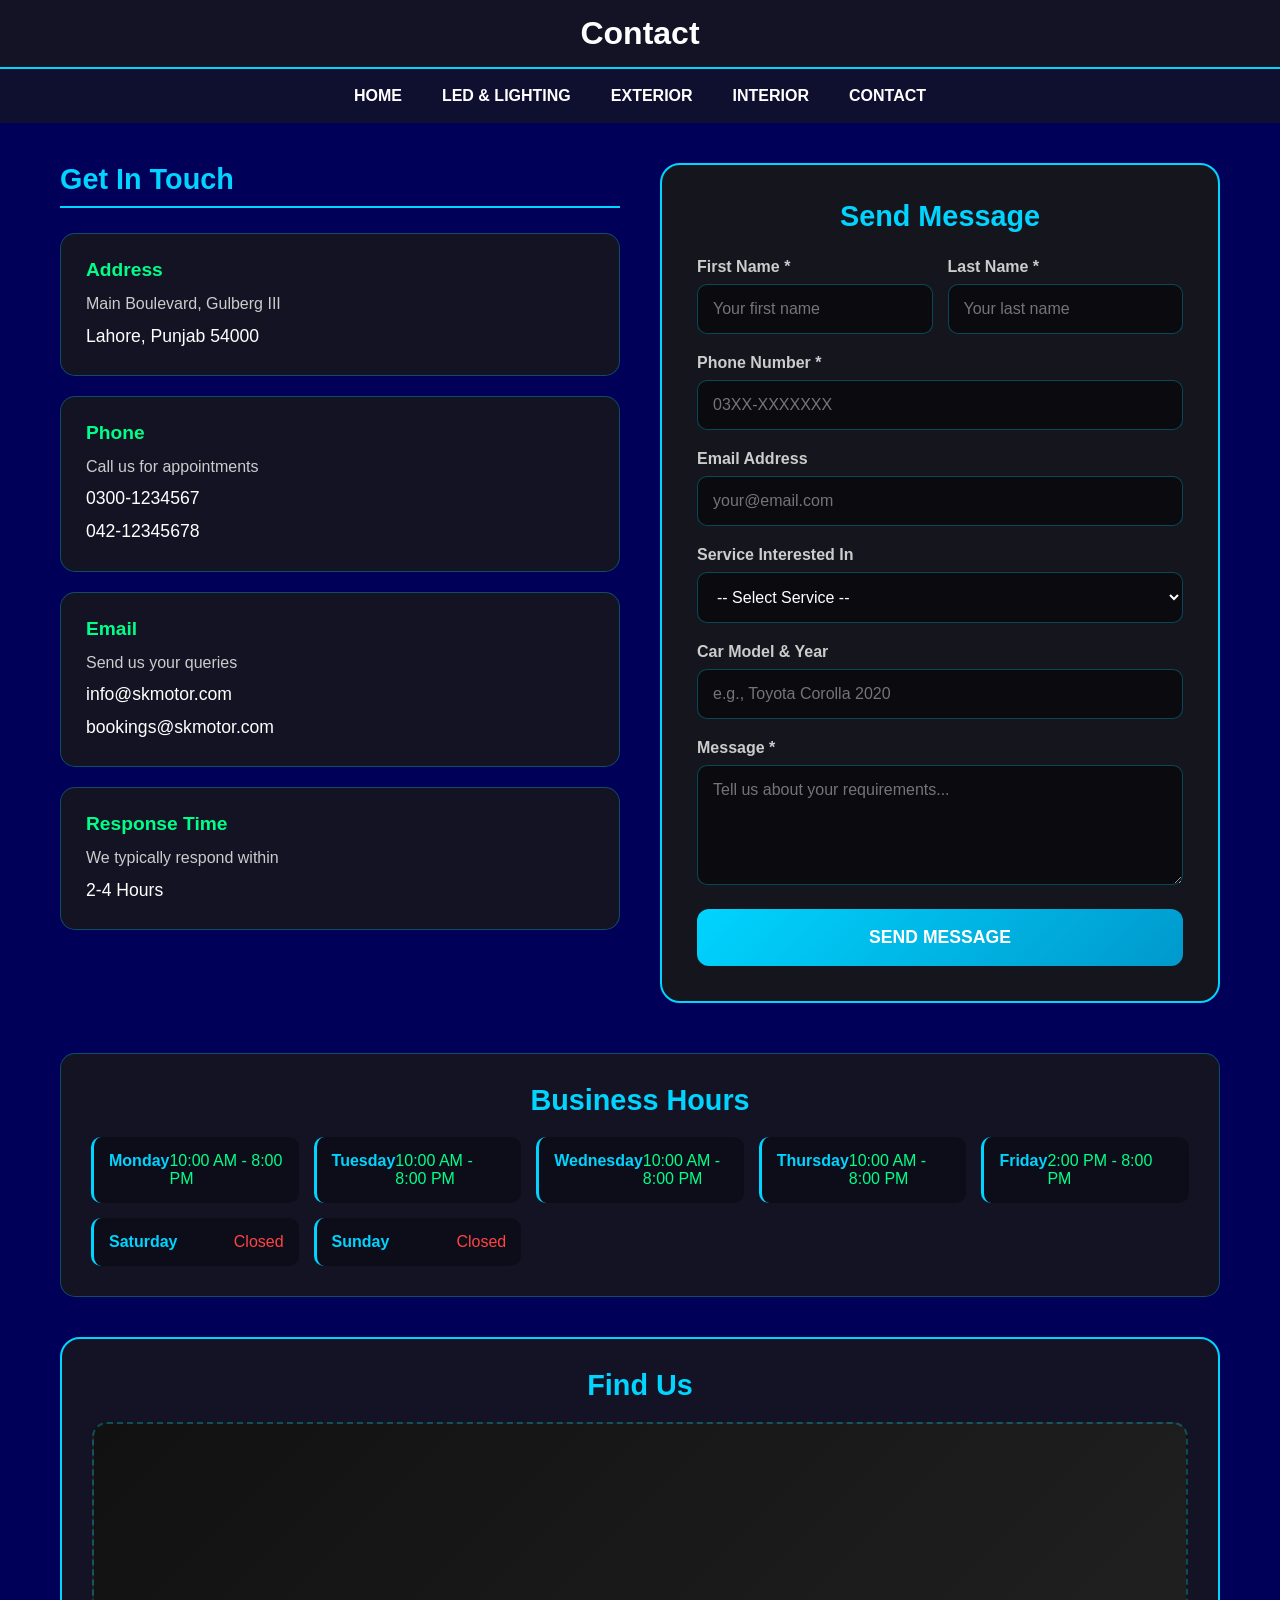
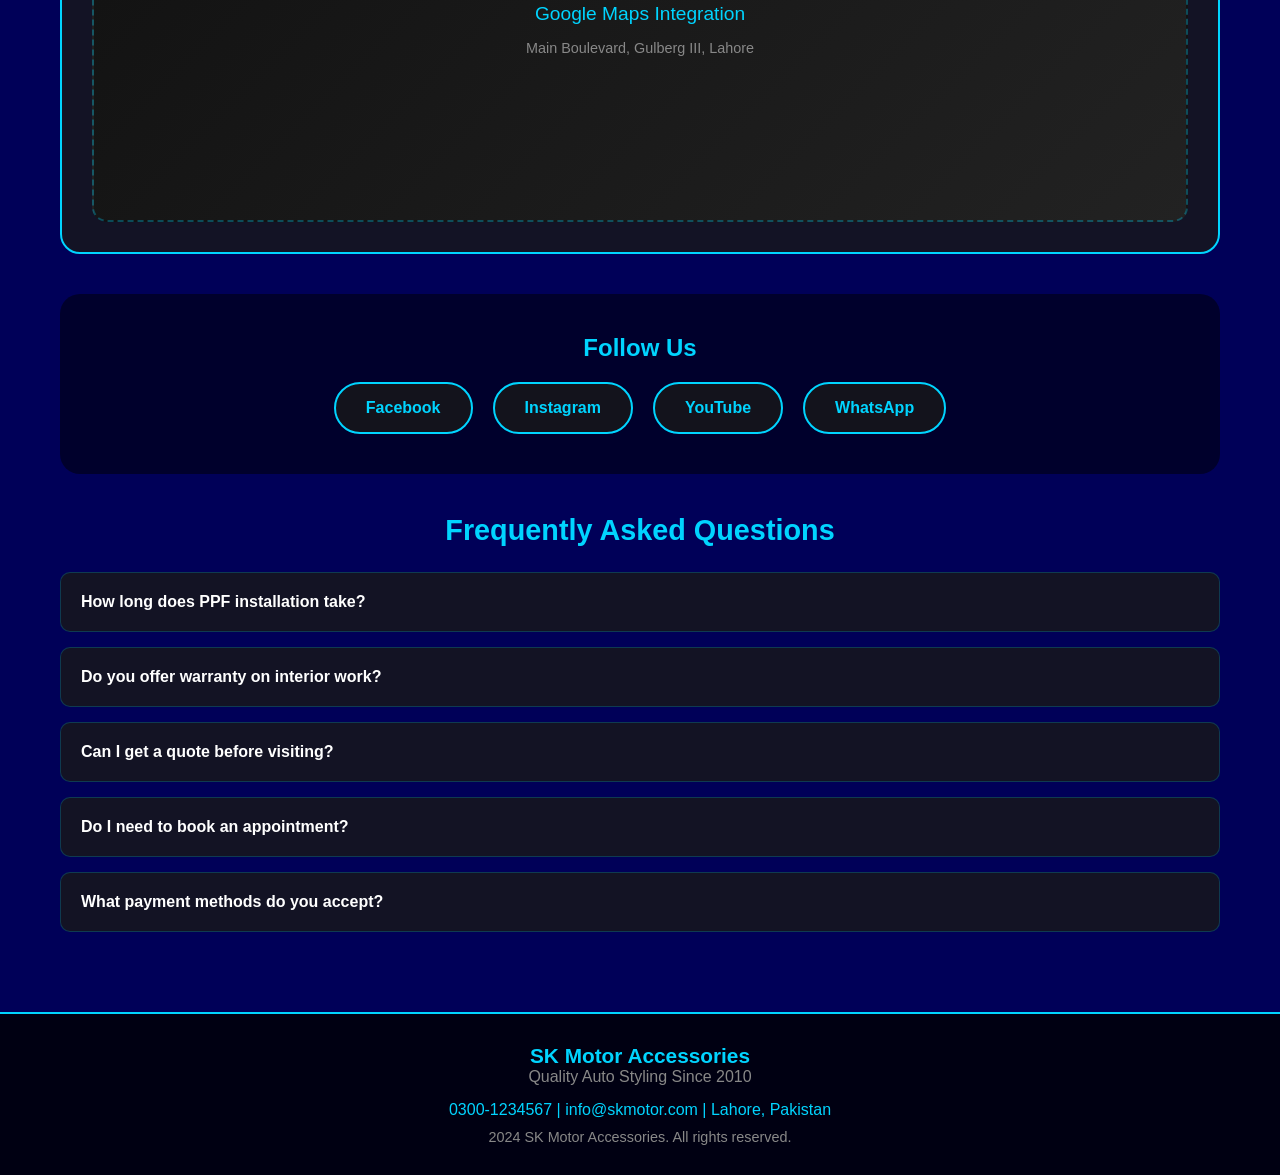
<file: contact.html>
<!DOCTYPE html>
<html lang="en">
<head>
    <meta charset="UTF-8">
    <meta name="viewport" content="width=device-width, initial-scale=1.0">
    <title>Contact Us - SK Motor Accessories</title>
    <style>
        * {
            margin: 0;
            padding: 0;
            box-sizing: border-box;
        }

        body {
            font-family: Verdana, Geneva, Tahoma, sans-serif;
            background-color: rgb(0, 0, 88);
            min-height: 100vh;
            color: white;
        }
         .nav {
            width: 100%;
            display: flex;
            justify-content: center;
            background-color: rgba(24, 24, 24, 0.638);
            padding: 10px 0;
            flex-wrap: wrap;
            gap: 10px;
        }

        .nav a {
            color: white;
            text-decoration: none;
            padding: 8px 15px;
            font-weight: bold;
            transition: 0.2s;
        }

        .nav a:hover {
            background-color: rgba(255,255,255,0.2);
            border-radius: 5px;
        }

        .header {
            width: 100%;
            font-size: 2rem;
            font-weight: bolder;
            color: white;
            padding: 15px;
            background-color: rgba(24, 24, 24, 0.8);
            display: flex;
            align-items: center;
            justify-content: center;
            border-bottom: 2px solid #00d4ff;
        }
        .container {
            max-width: 1200px;
            margin: 0 auto;
            padding: 40px 20px;
        }

        .contact-grid {
            display: grid;
            grid-template-columns: 1fr 1fr;
            gap: 40px;
            margin-bottom: 50px;
        }

        @media (max-width: 768px) {
            .contact-grid {
                grid-template-columns: 1fr;
            }
        }

        .info-section h2 {
            color: #00d4ff;
            font-size: 1.8rem;
            margin-bottom: 25px;
            border-bottom: 2px solid #00d4ff;
            padding-bottom: 10px;
        }

        .info-card {
            background: rgba(24, 24, 24, 0.8);
            border: 1px solid rgba(0, 212, 255, 0.3);
            border-radius: 15px;
            padding: 25px;
            margin-bottom: 20px;
            transition: all 0.3s;
        }

        .info-card:hover {
            border-color: #00d4ff;
            transform: translateX(10px);
            box-shadow: 0 10px 30px rgba(0, 212, 255, 0.2);
        }

        .info-card h3 {
            color: #00ff88;
            font-size: 1.2rem;
            margin-bottom: 10px;
        }

        .info-card p {
            color: #ccc;
            line-height: 1.6;
        }

        .info-card .detail {
            color: white;
            font-size: 1.1rem;
            margin-top: 5px;
        }

        .form-section {
            background: rgba(24, 24, 24, 0.9);
            border: 2px solid #00d4ff;
            border-radius: 20px;
            padding: 35px;
        }

        .form-section h2 {
            color: #00d4ff;
            font-size: 1.8rem;
            margin-bottom: 25px;
            text-align: center;
        }

        .form-group {
            margin-bottom: 20px;
        }

        .form-group label {
            display: block;
            color: #ccc;
            margin-bottom: 8px;
            font-weight: bold;
        }

        .form-group input,
        .form-group select,
        .form-group textarea {
            width: 100%;
            padding: 15px;
            border: 1px solid rgba(0, 212, 255, 0.3);
            border-radius: 10px;
            background: rgba(0, 0, 0, 0.5);
            color: white;
            font-size: 1rem;
            font-family: inherit;
        }

        .form-group input:focus,
        .form-group select:focus,
        .form-group textarea:focus {
            outline: none;
            border-color: #00d4ff;
        }

        .form-group textarea {
            min-height: 120px;
            resize: vertical;
        }

        .form-row {
            display: grid;
            grid-template-columns: 1fr 1fr;
            gap: 15px;
        }

        @media (max-width: 600px) {
            .form-row {
                grid-template-columns: 1fr;
            }
        }

        .btn-submit {
            width: 100%;
            padding: 18px;
            background: linear-gradient(135deg, #00d4ff 0%, #0099cc 100%);
            border: none;
            border-radius: 12px;
            color: white;
            font-size: 1.1rem;
            font-weight: bold;
            cursor: pointer;
            transition: all 0.3s;
            text-transform: uppercase;
        }

        .btn-submit:hover {
            transform: scale(1.02);
            box-shadow: 0 10px 30px rgba(0, 212, 255, 0.4);
        }

        .hours-section {
            background: rgba(24, 24, 24, 0.8);
            border: 1px solid rgba(0, 212, 255, 0.3);
            border-radius: 15px;
            padding: 30px;
            margin-bottom: 40px;
        }

        .hours-section h2 {
            color: #00d4ff;
            font-size: 1.8rem;
            margin-bottom: 20px;
            text-align: center;
        }

        .hours-grid {
            display: grid;
            grid-template-columns: repeat(auto-fit, minmax(200px, 1fr));
            gap: 15px;
        }

        .hour-item {
            display: flex;
            justify-content: space-between;
            padding: 15px;
            background: rgba(0, 0, 0, 0.3);
            border-radius: 10px;
            border-left: 3px solid #00d4ff;
        }

        .hour-item .day {
            color: #00d4ff;
            font-weight: bold;
        }

        .hour-item .time {
            color: #00ff88;
        }

        .hour-item.closed .time {
            color: #ff4444;
        }

        .map-section {
            background: rgba(24, 24, 24, 0.8);
            border: 2px solid #00d4ff;
            border-radius: 20px;
            padding: 30px;
            margin-bottom: 40px;
        }

        .map-section h2 {
            color: #00d4ff;
            font-size: 1.8rem;
            margin-bottom: 20px;
            text-align: center;
        }

        .map-placeholder {
            width: 100%;
            height: 400px;
            background: linear-gradient(135deg, #111 0%, #222 100%);
            border-radius: 15px;
            display: flex;
            align-items: center;
            justify-content: center;
            flex-direction: column;
            border: 2px dashed rgba(0, 212, 255, 0.3);
        }

        .map-placeholder p {
            color: #00d4ff;
            font-size: 1.2rem;
            margin-top: 15px;
        }

        .social-section {
            text-align: center;
            padding: 40px;
            background: rgba(0, 0, 0, 0.5);
            border-radius: 20px;
            margin-bottom: 40px;
        }

        .social-section h2 {
            color: #00d4ff;
            margin-bottom: 20px;
        }

        .social-links {
            display: flex;
            justify-content: center;
            gap: 20px;
            flex-wrap: wrap;
        }

        .social-btn {
            padding: 15px 30px;
            background: rgba(24, 24, 24, 0.8);
            border: 2px solid #00d4ff;
            border-radius: 50px;
            color: #00d4ff;
            text-decoration: none;
            font-weight: bold;
            transition: all 0.3s;
        }

        .social-btn:hover {
            background: #00d4ff;
            color: black;
        }

        .faq-section {
            margin-bottom: 40px;
        }

        .faq-section h2 {
            color: #00d4ff;
            font-size: 1.8rem;
            margin-bottom: 25px;
            text-align: center;
        }

        .faq-item {
            background: rgba(24, 24, 24, 0.8);
            border: 1px solid rgba(0, 212, 255, 0.2);
            border-radius: 10px;
            margin-bottom: 15px;
            overflow: hidden;
        }

        .faq-question {
            padding: 20px;
            cursor: pointer;
            display: flex;
            justify-content: space-between;
            align-items: center;
            color: white;
            font-weight: bold;
        }

        .faq-question:hover {
            background: rgba(0, 212, 255, 0.1);
        }

        .faq-answer {
            padding: 0 20px;
            max-height: 0;
            overflow: hidden;
            transition: all 0.3s;
            color: #ccc;
        }

        .faq-item.active .faq-answer {
            padding: 0 20px 20px 20px;
            max-height: 200px;
        }

        .footer {
            background: rgba(0, 0, 0, 0.8);
            padding: 30px;
            text-align: center;
            color: #888;
            border-top: 2px solid #00d4ff;
        }

        .success-message {
            display: none;
            background: rgba(0, 255, 136, 0.2);
            border: 2px solid #00ff88;
            border-radius: 10px;
            padding: 20px;
            margin-bottom: 20px;
            text-align: center;
            color: #00ff88;
        }

        .success-message.show {
            display: block;
        }
    </style>
</head>
<body>

    <div class="header">Contact</div>
     <div class="nav">
        <a href="index.html">HOME</a>
        <a href="led.html">LED & LIGHTING</a>
        <a href="exterior.html">EXTERIOR</a>
        <a href="interior.html">INTERIOR</a>
        <a href="contact.html">CONTACT</a>
    </div>

    <div class="container">

        <div class="contact-grid">
            
            <div class="info-section">
                <h2>Get In Touch</h2>
                
                <div class="info-card">
                    <h3>Address</h3>
                    <p>Main Boulevard, Gulberg III</p>
                    <p class="detail">Lahore, Punjab 54000</p>
                </div>

                <div class="info-card">
                    <h3>Phone</h3>
                    <p>Call us for appointments</p>
                    <p class="detail">0300-1234567</p>
                    <p class="detail">042-12345678</p>
                </div>

                <div class="info-card">
                    <h3>Email</h3>
                    <p>Send us your queries</p>
                    <p class="detail">info@skmotor.com</p>
                    <p class="detail">bookings@skmotor.com</p>
                </div>

                <div class="info-card">
                    <h3>Response Time</h3>
                    <p>We typically respond within</p>
                    <p class="detail">2-4 Hours</p>
                </div>
            </div>

            <div class="form-section">
                <h2>Send Message</h2>
                
                <div class="success-message" id="success-msg">
                    Message sent successfully! We will contact you soon.
                </div>

                <form id="contact-form" onsubmit="sendMessage(event)">
                    <div class="form-row">
                        <div class="form-group">
                            <label>First Name *</label>
                            <input type="text" id="firstName" required placeholder="Your first name">
                        </div>
                        <div class="form-group">
                            <label>Last Name *</label>
                            <input type="text" id="lastName" required placeholder="Your last name">
                        </div>
                    </div>

                    <div class="form-group">
                        <label>Phone Number *</label>
                        <input type="tel" id="phone" required placeholder="03XX-XXXXXXX">
                    </div>

                    <div class="form-group">
                        <label>Email Address</label>
                        <input type="email" id="email" placeholder="your@email.com">
                    </div>

                    <div class="form-group">
                        <label>Service Interested In</label>
                        <select id="service">
                            <option value="">-- Select Service --</option>
                            <option value="exterior">Exterior Work</option>
                            <option value="interior">Interior Work</option>
                            <option value="led">LED & Lighting</option>
                            <option value="other">Other</option>
                        </select>
                    </div>

                    <div class="form-group">
                        <label>Car Model & Year</label>
                        <input type="text" id="carModel" placeholder="e.g., Toyota Corolla 2020">
                    </div>

                    <div class="form-group">
                        <label>Message *</label>
                        <textarea id="message" required placeholder="Tell us about your requirements..."></textarea>
                    </div>

                    <button type="submit" class="btn-submit">Send Message</button>
                </form>
            </div>
        </div>

        <div class="hours-section">
            <h2>Business Hours</h2>
            <div class="hours-grid">
                <div class="hour-item">
                    <span class="day">Monday</span>
                    <span class="time">10:00 AM - 8:00 PM</span>
                </div>
                <div class="hour-item">
                    <span class="day">Tuesday</span>
                    <span class="time">10:00 AM - 8:00 PM</span>
                </div>
                <div class="hour-item">
                    <span class="day">Wednesday</span>
                    <span class="time">10:00 AM - 8:00 PM</span>
                </div>
                <div class="hour-item">
                    <span class="day">Thursday</span>
                    <span class="time">10:00 AM - 8:00 PM</span>
                </div>
                <div class="hour-item">
                    <span class="day">Friday</span>
                    <span class="time">2:00 PM - 8:00 PM</span>
                </div>
                <div class="hour-item closed">
                    <span class="day">Saturday</span>
                    <span class="time">Closed</span>
                </div>
                <div class="hour-item closed">
                    <span class="day">Sunday</span>
                    <span class="time">Closed</span>
                </div>
            </div>
        </div>

        <div class="map-section">
            <h2>Find Us</h2>
            <div class="map-placeholder">
                <p>Google Maps Integration</p>
                <p style="font-size: 0.9rem; color: #888;">Main Boulevard, Gulberg III, Lahore</p>
            </div>
        </div>

        <div class="social-section">
            <h2>Follow Us</h2>
            <div class="social-links">
                <a href="#" class="social-btn">Facebook</a>
                <a href="#" class="social-btn">Instagram</a>
                <a href="#" class="social-btn">YouTube</a>
                <a href="#" class="social-btn">WhatsApp</a>
            </div>
        </div>

        <div class="faq-section">
            <h2>Frequently Asked Questions</h2>
            
            <div class="faq-item">
                <div class="faq-question" onclick="toggleFaq(this)">
                    How long does PPF installation take?
                </div>
                <div class="faq-answer">
                    Full car PPF installation typically takes 2-3 days depending on vehicle size and condition.
                </div>
            </div>

            <div class="faq-item">
                <div class="faq-question" onclick="toggleFaq(this)">
                    Do you offer warranty on interior work?
                </div>
                <div class="faq-answer">
                    Yes, all our interior work comes with a 1-year warranty against manufacturing defects.
                </div>
            </div>

            <div class="faq-item">
                <div class="faq-question" onclick="toggleFaq(this)">
                    Can I get a quote before visiting?
                </div>
                <div class="faq-answer">
                    Absolutely! Fill out our contact form and we will send you a detailed estimate within 2-4 hours.
                </div>
            </div>

            <div class="faq-item">
                <div class="faq-question" onclick="toggleFaq(this)">
                    Do I need to book an appointment?
                </div>
                <div class="faq-answer">
                    Walk-ins are welcome for consultations, but we recommend booking an appointment for actual work.
                </div>
            </div>

            <div class="faq-item">
                <div class="faq-question" onclick="toggleFaq(this)">
                    What payment methods do you accept?
                </div>
                <div class="faq-answer">
                    We accept cash, bank transfer, and all major credit/debit cards.
                </div>
            </div>
        </div>

    </div>

    <div class="footer">
        <p style="color: #00d4ff; font-size: 1.3rem; font-weight: bold;">SK Motor Accessories</p>
        <p>Quality Auto Styling Since 2010</p>
        <p style="margin-top: 15px; color: #00d4ff;">0300-1234567 | info@skmotor.com | Lahore, Pakistan</p>
        <p style="margin-top: 10px; font-size: 0.9rem;">2024 SK Motor Accessories. All rights reserved.</p>
    </div>

    <script>
        function sendMessage(event) {
            event.preventDefault();
            
            let successMsg = document.getElementById('success-msg');
            successMsg.classList.add('show');
            
            setTimeout(function() {
                document.getElementById('contact-form').reset();
                successMsg.classList.remove('show');
            }, 3000);
        }

        function toggleFaq(element) {
            let faqItem = element.parentElement;
            
            let allFaqs = document.querySelectorAll('.faq-item');
            for (let i = 0; i < allFaqs.length; i++) {
                if (allFaqs[i] !== faqItem) {
                    allFaqs[i].classList.remove('active');
                }
            }
            
            faqItem.classList.toggle('active');
        }
    </script>

</body>
</html>
</file>
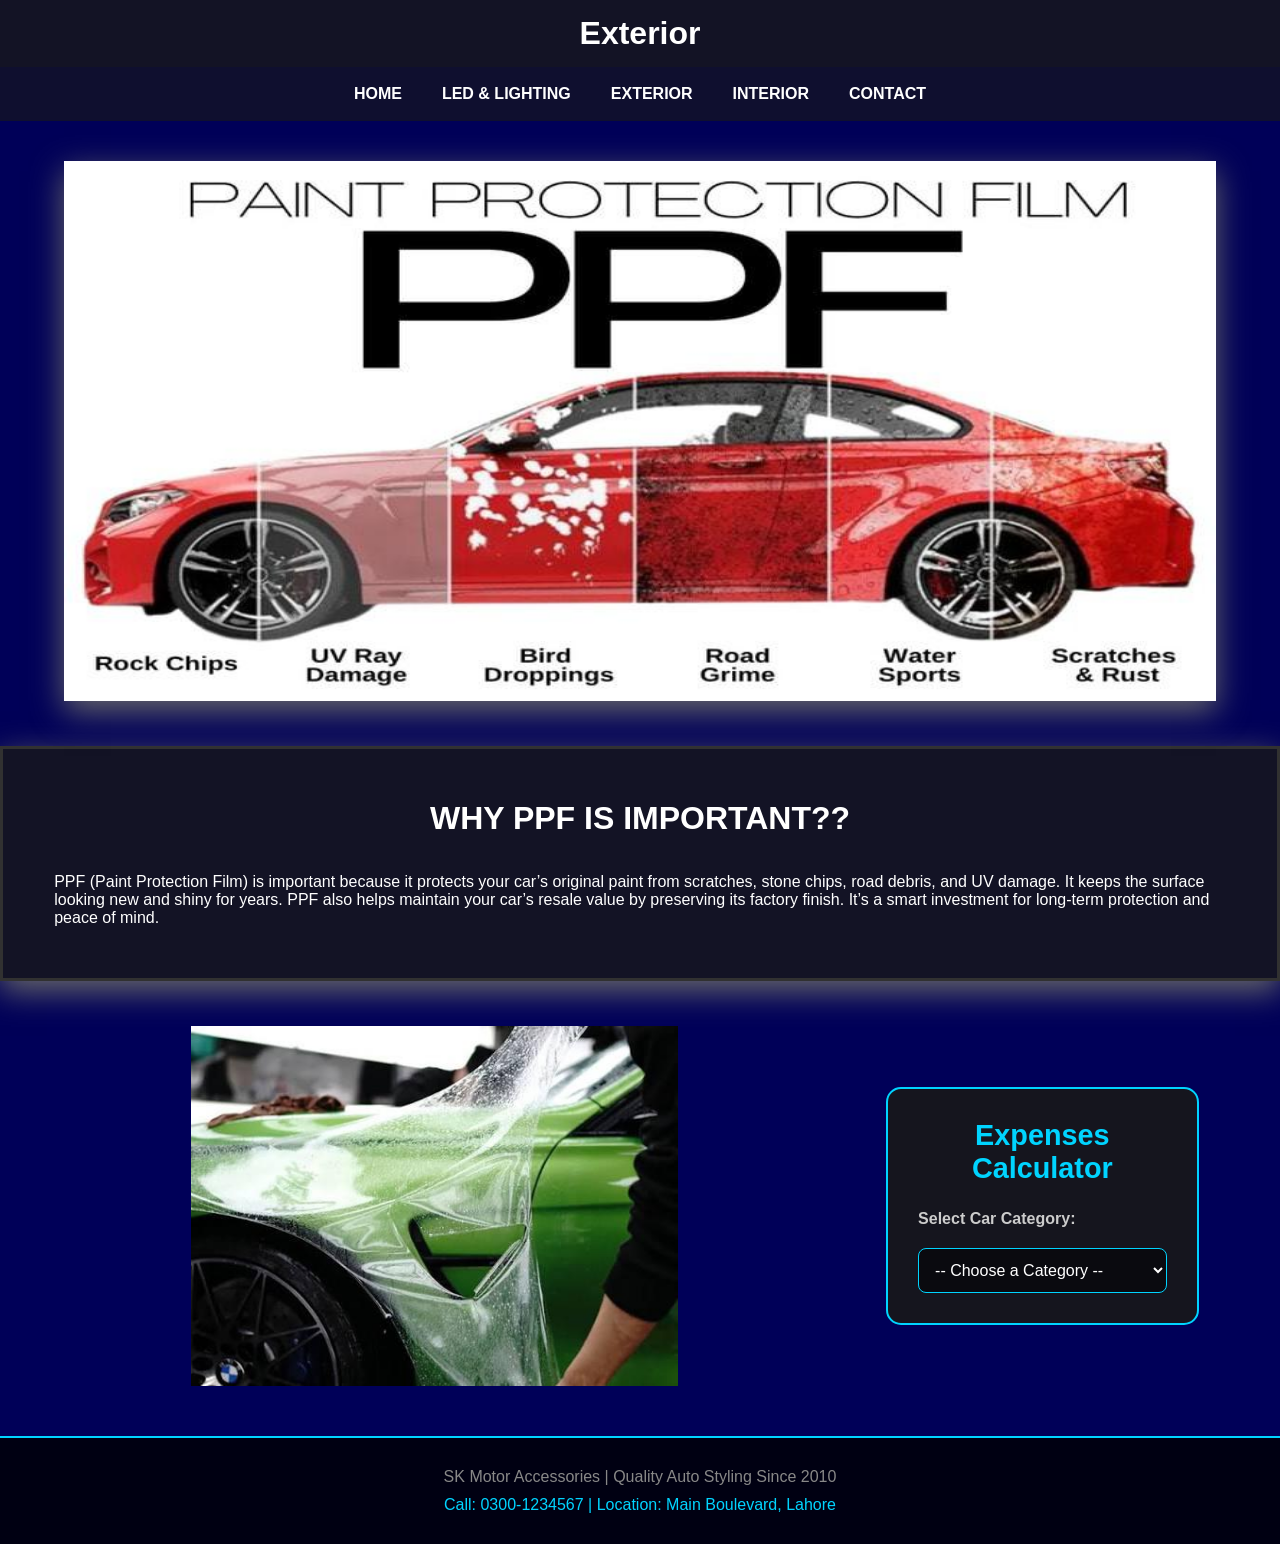
<file: exterior.html>
<!DOCTYPE html>
<html lang="en">
<head>
    <meta charset="UTF-8">
    <meta name="viewport" content="width=device-width, initial-scale=1.0">
    <title>Exterior</title>
    <style>
        *{
            margin: 0;
            padding: 0;
            box-sizing: border-box;
        }
        .body{
            font-family: Verdana, Geneva, Tahoma, sans-serif;
            background-color: rgb(0, 0,88);
            min-height: 100vh;
            width: 100%;
        }
         .nav {
            width: 100%;
            display: flex;
            justify-content: center;
            background-color: rgba(24, 24, 24, 0.638);
            padding: 10px 0;
            flex-wrap: wrap;
            gap: 10px;
        }

        .nav a {
            color: white;
            text-decoration: none;
            padding: 8px 15px;
            font-weight: bold;
            transition: 0.2s;
        }

        .nav a:hover {
            background-color: rgba(255,255,255,0.2);
            border-radius: 5px;
        }
        .header{
            width: 100%;
            font-size: 2rem;
            font-weight: bolder;
            color: white;
            padding: 15px;
            background-color: rgba(24, 24, 24, 0.8);
            display: flex;
            align-items: center;
            justify-content: center;
        }
        /* picture of page */
           .picdiv{
            width: 100%;
            min-height:40vh;
            padding-top: 40px; 
            display: flex;
            align-items: center;
            justify-content: center;
            
        }
        .ppfintro{
            background-image:url(ppfintro.jpeg);
            background-position: center;
            background-size: 100% 100%;
            background-repeat: no-repeat;
            width: 90%;
            height:60vh;
            box-shadow: 0 10px 30px rgb(105, 105, 105);
            }
            .picdiv2{
                width: 95%;
                justify-content: space-between;
                display: flex;
                align-items: center;
            }
        .ppfmethod{
            background-image: url(ppfmethod.jpeg);
            background-position: center;
            background-size: 100% 100%;
            background-repeat: no-repeat;
            width: 40%;
            height:40vh;
        }
        .text{
            width: 100%;
            padding: 4%;
            border: 3px solid rgb(49, 49, 49);
            box-shadow: 0 10px 30px rgb(105, 105, 105) ;
            background-color: rgba(24, 24, 24, 0.8);
            color: white;
            display: flex;
            justify-content: center;
            align-items: center;
            flex-direction: column;
        }
        /* EXPENSES CALCULATOR SECTION */
.calculator-section {
    width: 90%;
    margin: 5vh auto;
    padding: 30px;
    background: rgba(24, 24, 24, 0.9);
    border: 2px solid #00d4ff;
    border-radius: 15px;
    color: white;
}

.calculator-section h2 {
    text-align: center;
    color: #00d4ff;
    margin-bottom: 25px;
    font-size: 1.8rem;
}

.calculator-box {
    display: flex;
    flex-direction: column;
    gap: 20px;
    max-width: 500px;
    margin: 0 auto;
}

.calculator-box label {
    font-weight: bold;
    color: #ccc;
}

.calculator-box select {
    padding: 12px;
    font-size: 1rem;
    border-radius: 8px;
    border: 1px solid #00d4ff;
    background: rgba(0, 0, 0, 0.5);
    color: white;
    cursor: pointer;
}

.price-display {
    background: rgba(0, 212, 255, 0.1);
    padding: 20px;
    border-radius: 10px;
    border: 1px solid #00d4ff;
    text-align: center;
}

.price-display .amount {
    font-size: 2rem;
    color: #00ff88;
    font-weight: bold;
}

.price-display .days {
    color: #ccc;
    margin-top: 10px;
}

.confirm-btn {
    padding: 15px;
    background: linear-gradient(135deg, #00ff88 0%, #00cc66 100%);
    border: none;
    border-radius: 10px;
    color: black;
    font-size: 1.1rem;
    font-weight: bold;
    cursor: pointer;
    transition: all 0.3s;
}

.confirm-btn:hover {
    transform: scale(1.02);
    box-shadow: 0 5px 20px rgba(0, 255, 136, 0.4);
}
.footer {
            background: rgba(0, 0, 0, 0.8);
            padding: 30px;
            text-align: center;
            color: #888;
            border-top: 2px solid #00d4ff;
            margin-top: 50px;
        }


    </style>
</head>
<body>
    <div class="body">
        <div class="header">Exterior</div>
         <div class="nav">
        <a href="index.html">HOME</a>
        <a href="led.html">LED & LIGHTING</a>
        <a href="exterior.html">EXTERIOR</a>
        <a href="interior.html">INTERIOR</a>
        <a href="contact.html">CONTACT</a>
    </div>

        <div class="picdiv">
          <div class="ppfintro"></div>
        </div>
        <div style="padding-top:5vh ;">
         <Div class="text"><h1>WHY PPF IS IMPORTANT??</h1><Br><Br>
          PPF (Paint Protection Film) is important because it protects your
          car’s original paint from scratches, stone chips, 
          road debris, and UV damage. It keeps the surface looking 
          new and shiny for years. PPF also helps maintain your car’s
           resale value by preserving its factory finish. It’s a smart
            investment for long-term protection and peace of mind.
         </Div></div>
         <div style="padding-top:5vh ;"></div>
         <div class="picdiv2">
            <div id="display"></div>
         <div class="ppfmethod"></div>
         <div>
            <!-- EXPENSES CALCULATOR SECTION -->
<div class="calculator-section">
    <h2>Expenses Calculator</h2>
    <div class="calculator-box">
        <label>Select Car Category:</label>
        <select id="car-select" onchange="updatePrice()">
            <option value="">-- Choose a Category --</option>
        </select>
        
        <div class="price-display" id="price-box" style="display: none;">
            <div class="amount" id="price-amount">Rs. 0</div>
            <div class="days">Service Duration: 2 Days</div>
        </div>
        
        <button class="confirm-btn" id="confirm-btn" style="display: none;" onclick="confirmBooking()">
            Confirm Booking
        </button>
    </div>
</div>
         </div>
         </div>
         <!-- footer -->
            <div class="footer">
        <p>SK Motor Accessories | Quality Auto Styling Since 2010</p>
        <p style="margin-top: 10px; color: #00d4ff;">Call: 0300-1234567 | Location: Main Boulevard, Lahore</p>
    </div>
    </div>
</body>
     <script>
    let Cars = [
        {Catagory: "SUV", Seats: 7, Engine: "V8", Price: 37000},
        {Catagory: "D seg Sedan", Seats: 5, Engine: "V4", Price: 30000},
        {Catagory: "Cross over", Seats: 5, Engine: "V6", Price: 25000},
        {Catagory: "trucks", Seats: 5, Engine: "V6", Price: 40000},
        {Catagory: "Sports", Seats: 2, Engine: "V12", Price: 50000}
    ];

    // Fill the dropdown when page loads
    function loadCategories() {
        let select = document.getElementById('car-select');
        
        for (let i = 0; i < Cars.length; i++) {
            let option = document.createElement('option');
            option.value = i;  // Store the array index
            option.text = Cars[i].Catagory + " - " + Cars[i].Engine;
            select.appendChild(option);
        }
    }

    // Update price when selection changes
    function updatePrice() {
        let select = document.getElementById('car-select');
        let priceBox = document.getElementById('price-box');
        let priceAmount = document.getElementById('price-amount');
        let confirmBtn = document.getElementById('confirm-btn');
        
        if (select.value === "") {
            priceBox.style.display = 'none';
            confirmBtn.style.display = 'none';
            return;
        }
        
        let index = parseInt(select.value);
        let selectedCar = Cars[index];
        
        priceAmount.innerText = 'Rs. ' + selectedCar.Price.toLocaleString();
        priceBox.style.display = 'block';
        confirmBtn.style.display = 'block';
    }

    // Confirm booking
    function confirmBooking() {
        let select = document.getElementById('car-select');
        let index = parseInt(select.value);
        let car = Cars[index];
        
        alert('Booking Confirmed!\n\nCategory: ' + car.Catagory + 
              '\nPrice: Rs. ' + car.Price.toLocaleString() + 
              '\nDuration: 2 Days');
    }

    // Run when page loads
    loadCategories();
</script>
</html>
</file>
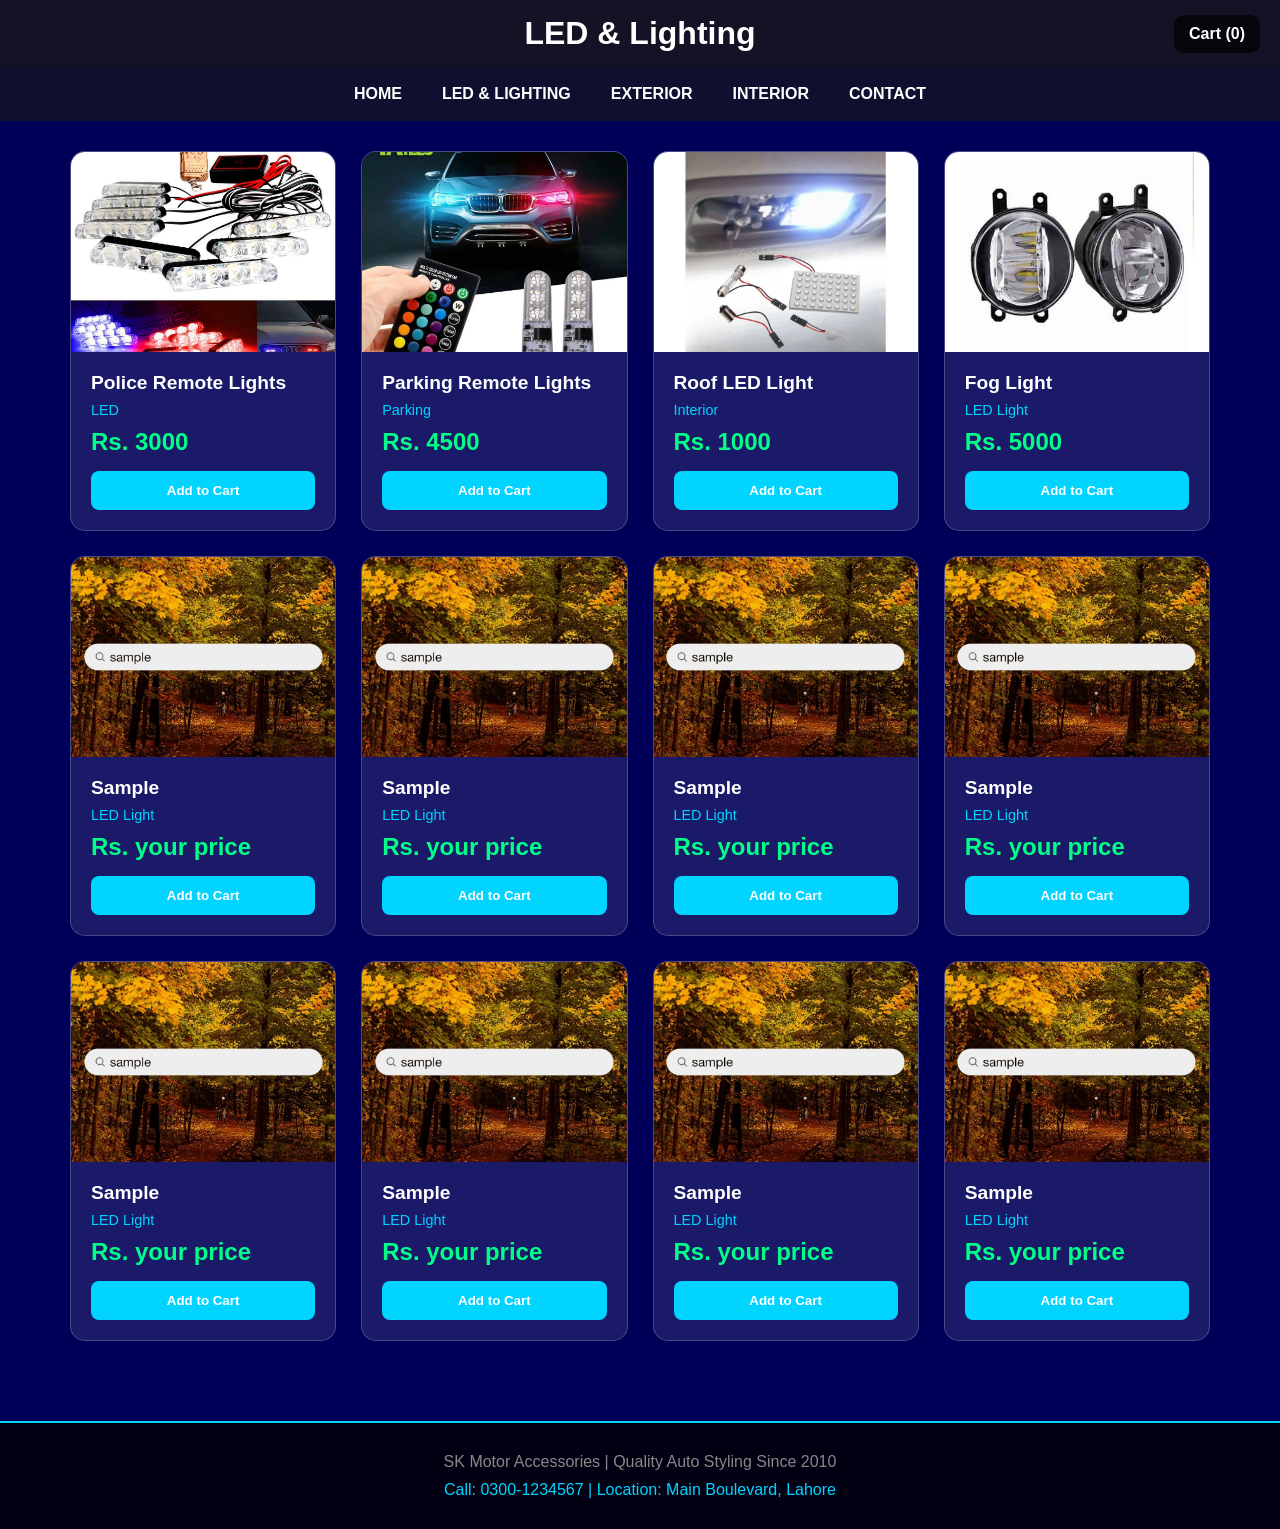
<file: led.html>
<!DOCTYPE html>
<html lang="en">
<head>
    <meta charset="UTF-8">
    <meta name="viewport" content="width=device-width, initial-scale=1.0">
    <title>LED & Lighting</title>
    <style>
        * {
            margin: 0;
            padding: 0;
            box-sizing: border-box;
        }

        body {
            font-family: Verdana, Geneva, Tahoma, sans-serif;
            background-color: rgb(0, 0, 88);
            min-height: 100vh;
        }
        .mainheader {
            width: 100%;
            background-color: rgba(24, 24, 24, 0.8);
            font-size: 2rem;
            font-weight: bold;
            color: white;
            text-align: center;
            padding: 15px;
        }
         .nav {
            width: 100%;
            display: flex;
            justify-content: center;
            background-color: rgba(24, 24, 24, 0.638);
            padding: 10px 0;
            flex-wrap: wrap;
            gap: 10px;
        }

        .nav a {
            color: white;
            text-decoration: none;
            padding: 8px 15px;
            font-weight: bold;
            transition: 0.2s;
        }

        .nav a:hover {
            background-color: rgba(255,255,255,0.2);
            border-radius: 5px;
        }

        /* Cart Icon */
        .cart-box {
            position: fixed;
            top: 15px;
            right: 20px;
            background: rgba(0, 0, 0, 0.7);
            padding: 10px 15px;
            border-radius: 10px;
            cursor: pointer;
            color: white;
            font-weight: bold;
            z-index: 100;
        }

        .cart-box:hover {
            background: rgba(0, 212, 255, 0.3);
        }

        /* Product Grid */
        #product-list {
            display: grid;
            grid-template-columns: repeat(auto-fit, minmax(250px, 1fr));
            gap: 25px;
            padding: 30px;
            max-width: 1200px;
            margin: 0 auto;
        }

        /* Product Card */
        .product-card {
            background: rgba(255, 255, 255, 0.1);
            border-radius: 15px;
            overflow: hidden;
            border: 1px solid rgba(255, 255, 255, 0.2);
            transition: all 0.3s ease;
        }

        .product-card:hover {
            transform: translateY(-5px);
            box-shadow: 0 10px 30px rgba(0, 212, 255, 0.4);
            border-color: #00d4ff;
        }

        .product-card img {
            width: 100%;
            height: 200px;
            object-fit: cover;
            display: block;
        }

        .product-info {
            padding: 20px;
            color: white;
        }

        .product-name {
            font-size: 1.2rem;
            font-weight: bold;
            margin-bottom: 8px;
            text-transform: capitalize;
        }

        .product-type {
            color: #00d4ff;
            font-size: 0.9rem;
            margin-bottom: 10px;
            display: block;
        }

        .product-price {
            font-size: 1.5rem;
            color: #00ff88;
            font-weight: bold;
            margin-bottom: 15px;
        }

        .add-btn {
            width: 100%;
            padding: 12px;
            background: #00d4ff;
            border: none;
            border-radius: 8px;
            color: white;
            font-weight: bold;
            cursor: pointer;
            transition: all 0.3s;
        }

        .add-btn:hover {
            background: #0099cc;
            transform: scale(1.02);
        }

        /* Cart Modal */
        #cart-modal {
            display: none;
            position: fixed;
            top: 0;
            left: 0;
            width: 100%;
            height: 100%;
            background: rgba(0, 0, 0, 0.8);
            z-index: 200;
            justify-content: center;
            align-items: center;
        }

        .cart-box-inner {
            background: rgb(0, 0, 88);
            border: 2px solid #00d4ff;
            border-radius: 15px;
            padding: 25px;
            width: 90%;
            max-width: 400px;
            max-height: 70vh;
            overflow-y: auto;
        }

        .cart-header {
            display: flex;
            justify-content: space-between;
            align-items: center;
            margin-bottom: 20px;
            color: white;
            border-bottom: 1px solid #00d4ff;
            padding-bottom: 10px;
        }

        .close-btn {
            background: none;
            border: none;
            color: #ff4444;
            font-size: 1.5rem;
            cursor: pointer;
        }

        .cart-item {
            display: flex;
            gap: 10px;
            padding: 10px;
            background: rgba(255, 255, 255, 0.1);
            border-radius: 8px;
            margin-bottom: 10px;
            color: white;
            align-items: center;
        }

        .cart-item img {
            width: 50px;
            height: 50px;
            object-fit: cover;
            border-radius: 5px;
        }

        .cart-item-info {
            flex: 1;
        }

        .remove-btn {
            background: #ff4444;
            color: white;
            border: none;
            padding: 5px 10px;
            border-radius: 5px;
            cursor: pointer;
        }

        .cart-total {
            color: white;
            text-align: right;
            margin-top: 15px;
            padding-top: 15px;
            border-top: 1px solid #00d4ff;
            font-size: 1.2rem;
        }

        .checkout-btn {
            width: 100%;
            margin-top: 15px;
            padding: 12px;
            background: #00ff88;
            border: none;
            border-radius: 8px;
            color: black;
            font-weight: bold;
            cursor: pointer;
        }

        @media (max-width: 600px) {
            #product-list {
                grid-template-columns: 1fr;
                padding: 15px;
            }
        }

        .product-info {
            padding: 20px;
            color: white;
        }

        .product-name {
            font-size: 1.2rem;
            font-weight: bold;
            margin-bottom: 8px;
            text-transform: capitalize;
        }

        .product-type {
            color: #00d4ff;
            font-size: 0.9rem;
            margin-bottom: 10px;
            display: block;
        }

        .product-price {
            font-size: 1.5rem;
            color: #00ff88;
            font-weight: bold;
            margin-bottom: 15px;
        }

        .add-btn {
            width: 100%;
            padding: 12px;
            background: #00d4ff;
            border: none;
            border-radius: 8px;
            color: white;
            font-weight: bold;
            cursor: pointer;
            transition: all 0.3s;
        }

        .add-btn:hover {
            background: #0099cc;
            transform: scale(1.02);
        }

        /* Cart Modal */
        #cart-modal {
            display: none;
            position: fixed;
            top: 0;
            left: 0;
            width: 100%;
            height: 100%;
            background: rgba(0, 0, 0, 0.8);
            z-index: 200;
            justify-content: center;
            align-items: center;
        }

        .cart-box-inner {
            background: rgb(0, 0, 88);
            border: 2px solid #00d4ff;
            border-radius: 15px;
            padding: 25px;
            width: 90%;
            max-width: 400px;
            max-height: 70vh;
            overflow-y: auto;
        }

        .cart-header {
            display: flex;
            justify-content: space-between;
            align-items: center;
            margin-bottom: 20px;
            color: white;
            border-bottom: 1px solid #00d4ff;
            padding-bottom: 10px;
        }

        .close-btn {
            background: none;
            border: none;
            color: #ff4444;
            font-size: 1.5rem;
            cursor: pointer;
        }

        .cart-item {
            display: flex;
            gap: 10px;
            padding: 10px;
            background: rgba(255, 255, 255, 0.1);
            border-radius: 8px;
            margin-bottom: 10px;
            color: white;
            align-items: center;
        }

        .cart-item img {
            width: 50px;
            height: 50px;
            object-fit: cover;
            border-radius: 5px;
        }

        .cart-item-info {
            flex: 1;
        }

        .remove-btn {
            background: #ff4444;
            color: white;
            border: none;
            padding: 5px 10px;
            border-radius: 5px;
            cursor: pointer;
        }

        .cart-total {
            color: white;
            text-align: right;
            margin-top: 15px;
            padding-top: 15px;
            border-top: 1px solid #00d4ff;
            font-size: 1.2rem;
        }

        .checkout-btn {
            width: 100%;
            margin-top: 15px;
            padding: 12px;
            background: #00ff88;
            border: none;
            border-radius: 8px;
            color: black;
            font-weight: bold;
            cursor: pointer;
        }
        .footer {
            background: rgba(0, 0, 0, 0.8);
            padding: 30px;
            text-align: center;
            color: #888;
            border-top: 2px solid #00d4ff;
            margin-top: 50px;
        }
        .webpage{
            width: 100%;
            height: 100vh;
            background-color: rgb(0, 0, 88);
        }
        @media (max-width: 600px) {
            #product-list {
                grid-template-columns: 1fr;
                padding: 15px;
            }
        }
    </style>
</head>
<body>
    <div class="webpage">
    <div class="mainheader">LED & Lighting</div>
     <div class="nav">
        <a href="index.html">HOME</a>
        <a href="led.html">LED & LIGHTING</a>
        <a href="exterior.html">EXTERIOR</a>
        <a href="interior.html">INTERIOR</a>
        <a href="contact.html">CONTACT</a>
    </div>

    <div class="cart-box" onclick="showCart()">
        Cart (<span id="cart-num">0</span>)
    </div>

    <div id="product-list"></div>

     <div id="cart-modal" onclick="hideCartClick(event)">
        <div class="cart-box-inner" onclick="event.stopPropagation()">
            <div class="cart-header">
                <h2>Your Cart</h2>
                <button class="close-btn" onclick="hideCart()">×</button>
            </div>
            <div id="cart-items">Cart is empty</div>
            <div class="cart-total" id="cart-total-box" style="display: none;">
                Total: Rs. <span id="total-price">0</span>
            </div>
            <button class="checkout-btn" id="checkout-box" style="display: none;" onclick="buyNow()">
                Checkout
            </button>
        </div>
    </div>
     <div class="footer">
        <p>SK Motor Accessories | Quality Auto Styling Since 2010</p>
        <p style="margin-top: 10px; color: #00d4ff;">Call: 0300-1234567 | Location: Main Boulevard, Lahore</p>
    </div>
        <!-- javacript -->
    <script>
        // Products
        let products = [
            {name: "Police Remote Lights", price: 3000, type: "LED", image: "police remote lights.jpeg"},
            {name: "Parking Remote Lights", price: 4500, type: "Parking", image: "parking remote lights.jpeg"},
            {name: "Roof LED Light", price: 1000, type: "Interior", image: "roof led light.jpeg"},
            {name: "Fog Light", price: 5000, type: "LED Light", image: "foglight.jpeg"},
            {name: "sample", price: "your price", type: "LED Light", image: "sample.jpeg"},
            {name: "sample", price: "your price", type: "LED Light", image: "sample.jpeg"},
            {name: "sample", price: "your price", type: "LED Light", image: "sample.jpeg"},
            {name: "sample", price: "your price", type: "LED Light", image: "sample.jpeg"},
            {name: "sample", price: "your price", type: "LED Light", image: "sample.jpeg"},
            {name: "sample", price: "your price", type: "LED Light", image: "sample.jpeg"},
            {name: "sample", price: "your price", type: "LED Light", image: "sample.jpeg"},
            {name: "sample", price: "your price", type: "LED Light", image: "sample.jpeg"}
        ];

        let cart = [];

        // Show products
        function showProducts() {
            let box = document.getElementById('product-list');
            let html = '';
            
            for (let i = 0; i < products.length; i++) {
                html += '<div class="product-card">';
                html += '<img src="' + products[i].image + '" alt="' + products[i].name + '">';
                html += '<div class="product-info">';
                html += '<div class="product-name">' + products[i].name + '</div>';
                html += '<span class="product-type">' + products[i].type + '</span>';
                html += '<div class="product-price">Rs. ' + products[i].price + '</div>';
                html += '<button class="add-btn" onclick="addItem(' + i + ')">Add to Cart</button>';
                html += '</div></div>';
            }
            box.innerHTML = html;
        }

        // Add to cart
        function addItem(index) {
            let found = false;
            
            for (let i = 0; i < cart.length; i++) {
                if (cart[i].name === products[index].name) {
                    cart[i].qty++;
                    found = true;
                    break;
                }
            }
            
            if (!found) {
                cart.push({
                    name: products[index].name,
                    price: products[index].price,
                    image: products[index].image,
                    qty: 1
                });
            }
            
            updateCart();
        }

        // Update cart display
        function updateCart() {
            let count = 0;
            for (let i = 0; i < cart.length; i++) {
                count += cart[i].qty;
            }
            localStorage.setItem('skCartCount', count);
            document.getElementById('cart-num').innerText = count;
        }
        // Show cart modal
        function showCart() {
            let modal = document.getElementById('cart-modal');
            modal.style.display = 'flex';
            drawCart();
        }

        // Hide cart modal
        function hideCart() {
            document.getElementById('cart-modal').style.display = 'none';
        }

        // Hide when clicking outside
        function hideCartClick(event) {
            if (event.target.id === 'cart-modal') {
                hideCart();
            }
        }

        // Draw cart items
        function drawCart() {
            let box = document.getElementById('cart-items');
            let totalBox = document.getElementById('cart-total-box');
            let checkoutBox = document.getElementById('checkout-box');
            
            if (cart.length === 0) {
                box.innerHTML = 'Cart is empty';
                totalBox.style.display = 'none';
                checkoutBox.style.display = 'none';
                return;
            }
            
            let html = '';
            let total = 0;
            
            for (let i = 0; i < cart.length; i++) {
                let itemTotal = cart[i].price * cart[i].qty;
                total += itemTotal;
                
                html += '<div class="cart-item">';
                html += '<img src="' + cart[i].image + '">';
                html += '<div class="cart-item-info">';
                html += '<div>' + cart[i].name + '</div>';
                html += '<div>Rs. ' + cart[i].price + ' x ' + cart[i].qty + '</div>';
                html += '</div>';
                html += '<button class="remove-btn" onclick="removeItem(' + i + ')">Remove</button>';
                html += '</div>';
            }
            
            box.innerHTML = html;
            document.getElementById('total-price').innerText = total;
            totalBox.style.display = 'block';
            checkoutBox.style.display = 'block';
        }

        // Remove item
        function removeItem(index) {
            cart.splice(index, 1);
            updateCart();
            drawCart();
        }

        // Checkout
        function buyNow() {
            let total = 0;
            for (let i = 0; i < cart.length; i++) {
                total += cart[i].price * cart[i].qty;
            }
            alert('Order placed! Total: Rs. ' + total);
            cart = [];
            updateCart();
            hideCart();
        }

        // Start
        showProducts();
    </script>

</body>
</html>
</file>
